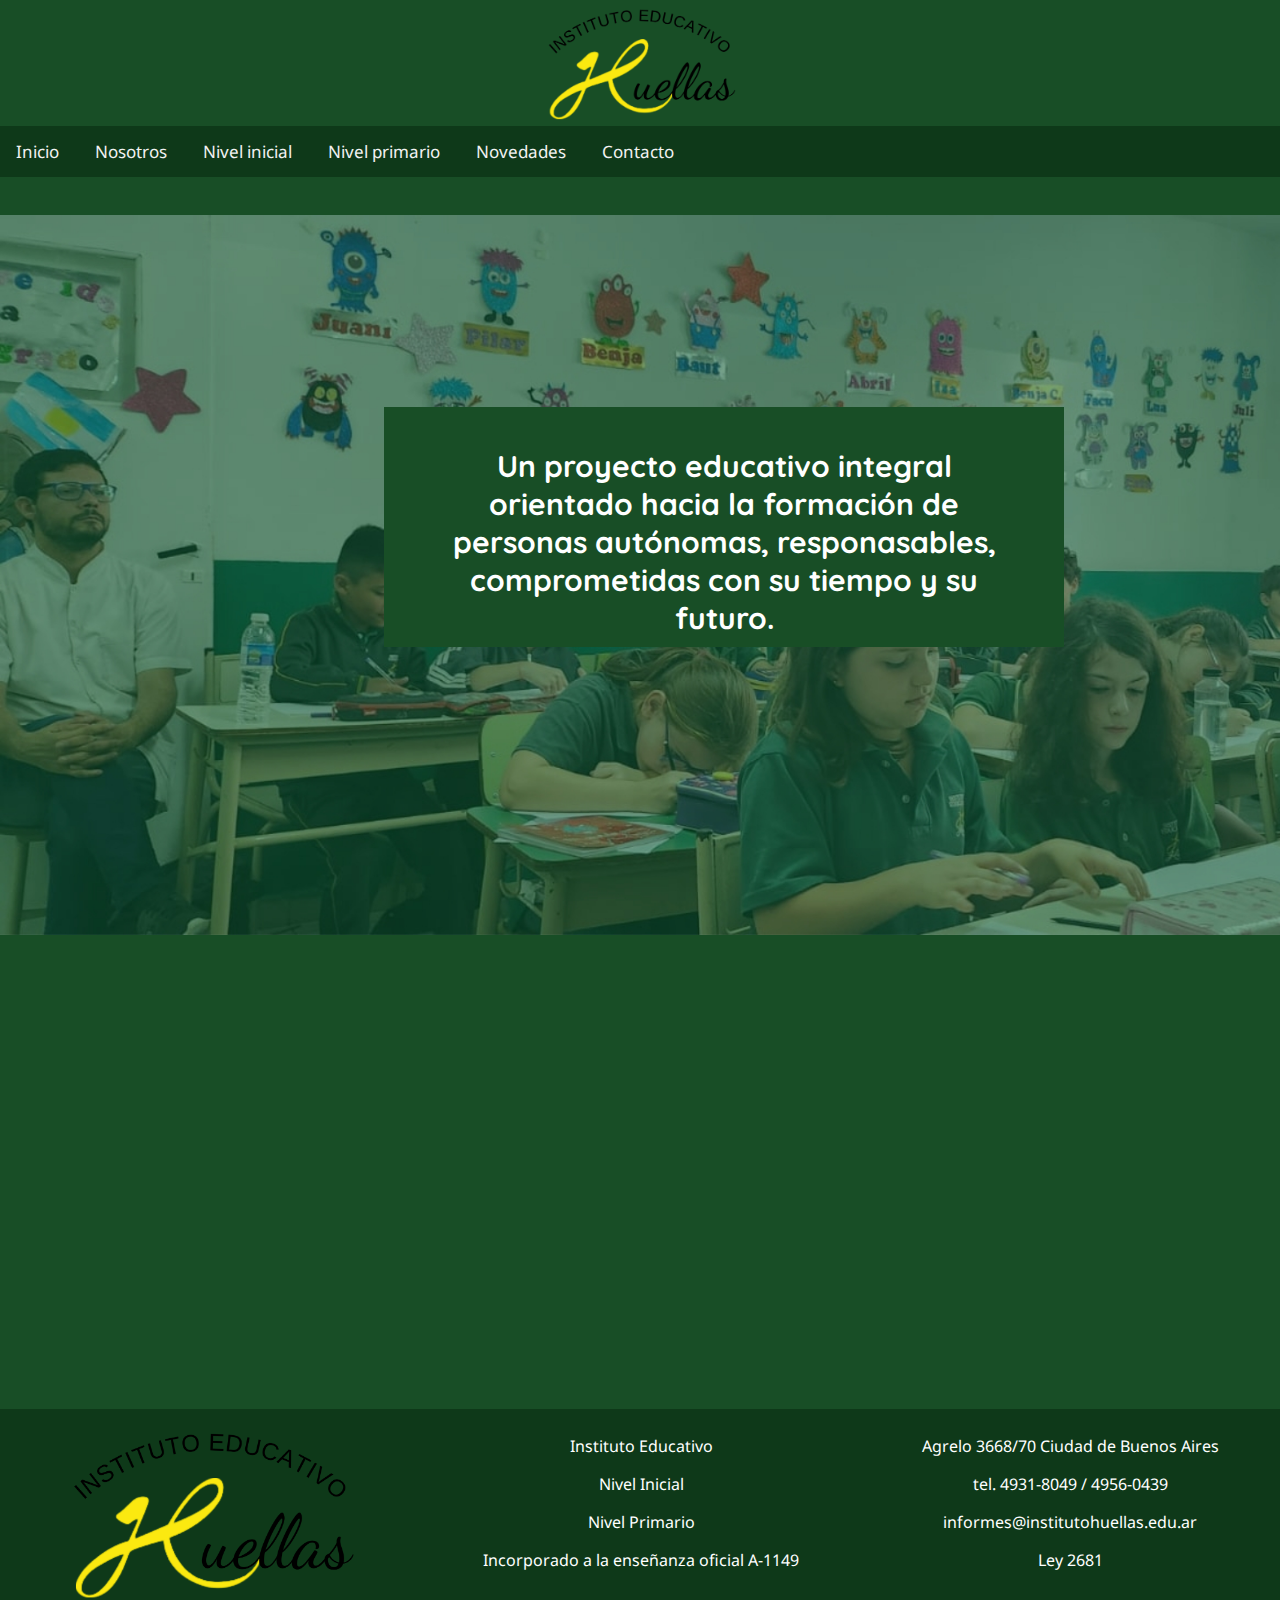
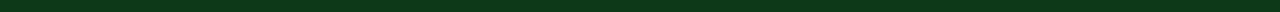
<file: pagina web/index.html>
<!DOCTYPE html>
<html lang="en">
<head>
    <meta charset="UTF-8">
    <meta http-equiv="X-UA-Compatible" content="IE=edge">
    <meta name="viewport" content="width=device-width, initial-scale=1.0">
    <title>Instituto Huellas</title>
    <!-- google fonts -->
    <link rel="preconnect" href="https://fonts.googleapis.com">
    <link rel="preconnect" href="https://fonts.gstatic.com" crossorigin>
    <link href="https://fonts.googleapis.com/css2?family=Quicksand&display=swap" rel="stylesheet">
    <link rel="preconnect" href="https://fonts.googleapis.com">
    <link rel="preconnect" href="https://fonts.gstatic.com" crossorigin>
    <link href="https://fonts.googleapis.com/css2?family=Noto+Sans&family=Quicksand&display=swap" rel="stylesheet">
    <link rel="preconnect" href="https://fonts.googleapis.com">
    <link rel="preconnect" href="https://fonts.gstatic.com" crossorigin>
    <link href="https://fonts.googleapis.com/css2?family=Noto+Sans&family=Quicksand&family=Rajdhani:wght@300&display=swap" rel="stylesheet">
    <!-- css main -->
    <link rel="stylesheet" href="./css/estilos.css">
    <link rel="stylesheet" href="https://cdnjs.cloudflare.com/ajax/libs/font-awesome/4.7.0/css/font-awesome.min.css">
</head>
<body>
    <header class="header">
        <div class="contenedor-logo" >
            <img class="logo" src="img/INSTITUTO EDUCATIVO (2).png" alt="Logo del Instituto Huellas">
        </div>
        <div class="topnav" id="myTopnav">
            <a href="./index.html">Inicio</a>
            <a href="./pages/nosotros.html"> Nosotros</a>
            <a href="./pages/nivel-inicial.html">Nivel inicial</a>
            <a href="./pages/nivel-primario.html">Nivel primario</a>
            <a href="./pages/novedades.html">Novedades</a>
            <a href="./pages/contacto.html">Contacto</a>
            <a href="javascript:void(0);" class="icon" onclick="myFunction()">
            <i class="fa fa-bars"></i>
            </a>
        </div>
    </header>
    <main>
        <section class="contenedor-article">
            <article class="background-img">
                <div>
                    <h1 class="texto-foto-inicio">Un proyecto educativo integral orientado hacia la formación de personas autónomas, responasables, comprometidas con su tiempo y su futuro. </h1>
                </div>
            </article>
        </section>
            <div>
            <iframe class="mapa" src="https://www.google.com/maps/embed?pb=!1m18!1m12!1m3!1d3283.4242769802245!2d-58.42030752344309!3d-34.61871705829184!2m3!1f0!2f0!3f0!3m2!1i1024!2i768!4f13.1!3m3!1m2!1s0x95bcca57e47a854d%3A0x340aff1d9b57d7a5!2sInstituto%20Huellas!5e0!3m2!1ses!2sar!4v1684187469640!5m2!1ses!2sar" width="1280" height="350" style="border:0;" allowfullscreen="" loading="lazy" referrerpolicy="no-referrer-when-downgrade"></iframe>
            </div>
    </main>
    <footer class="footer">

        <div class="footer-logoytextos" >
            <div class="contenedorLogo-footer">
                <a href="./index.html">
                    <img class="logo-footer" src="img/INSTITUTO EDUCATIVO (2).png" alt="logo">
                </a>
            </div>
            <div class="texto-centrado" >
                <p>Instituto Educativo</p>
                <p>Nivel Inicial</p>
                <p>Nivel Primario</p>
                <p>Incorporado a la enseñanza oficial A-1149</p>
            </div>
            <div class="texto-lado-derecho" > 
                <p>Agrelo 3668/70 Ciudad de Buenos Aires</p>
                <p>tel. 4931-8049 / 4956-0439</p>
                <p>informes@institutohuellas.edu.ar</p>
                <p>Ley 2681</p>
            </div>
        </div>
    </footer>
    <script>
        function myFunction() {
        var x = document.getElementById("myTopnav");
        if (x.className === "topnav") {
            x.className += " responsive";
        } else {
            x.className = "topnav";
        }
        }
        </script>
</body>
</html>
</file>
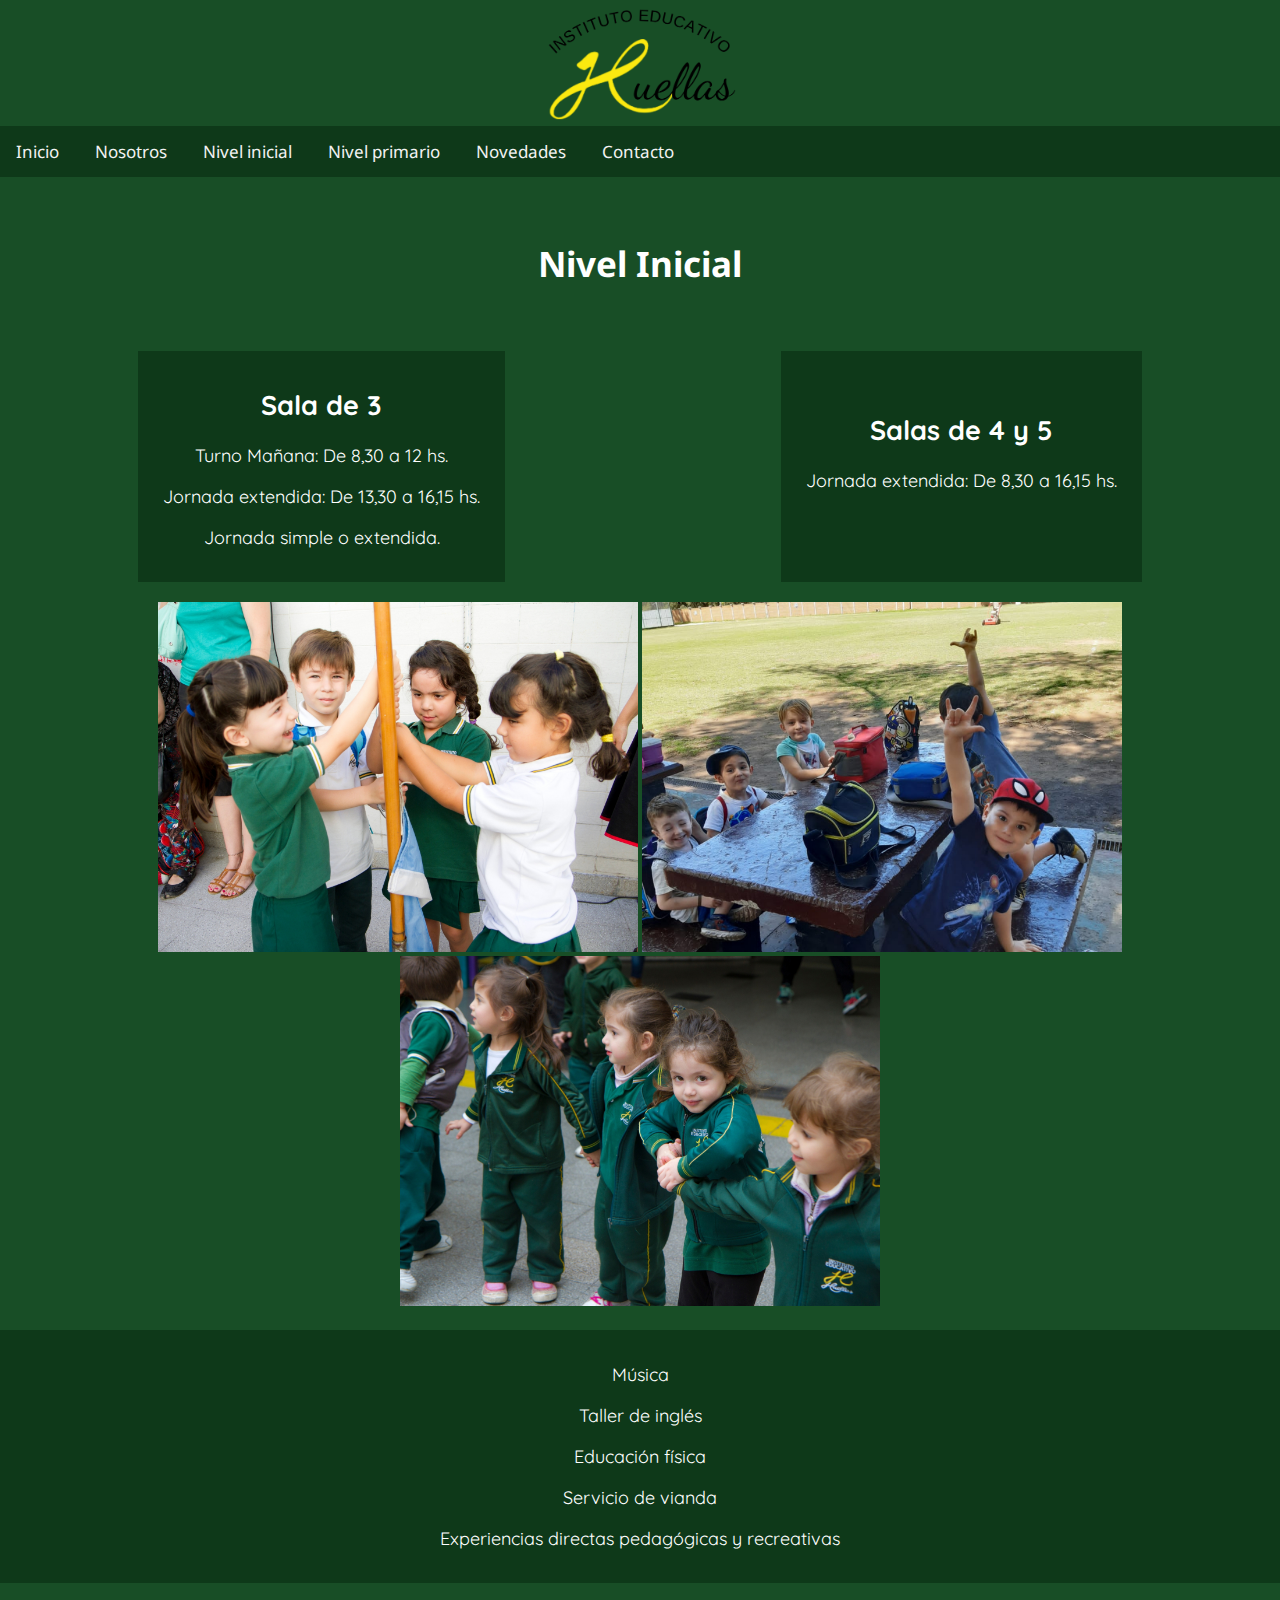
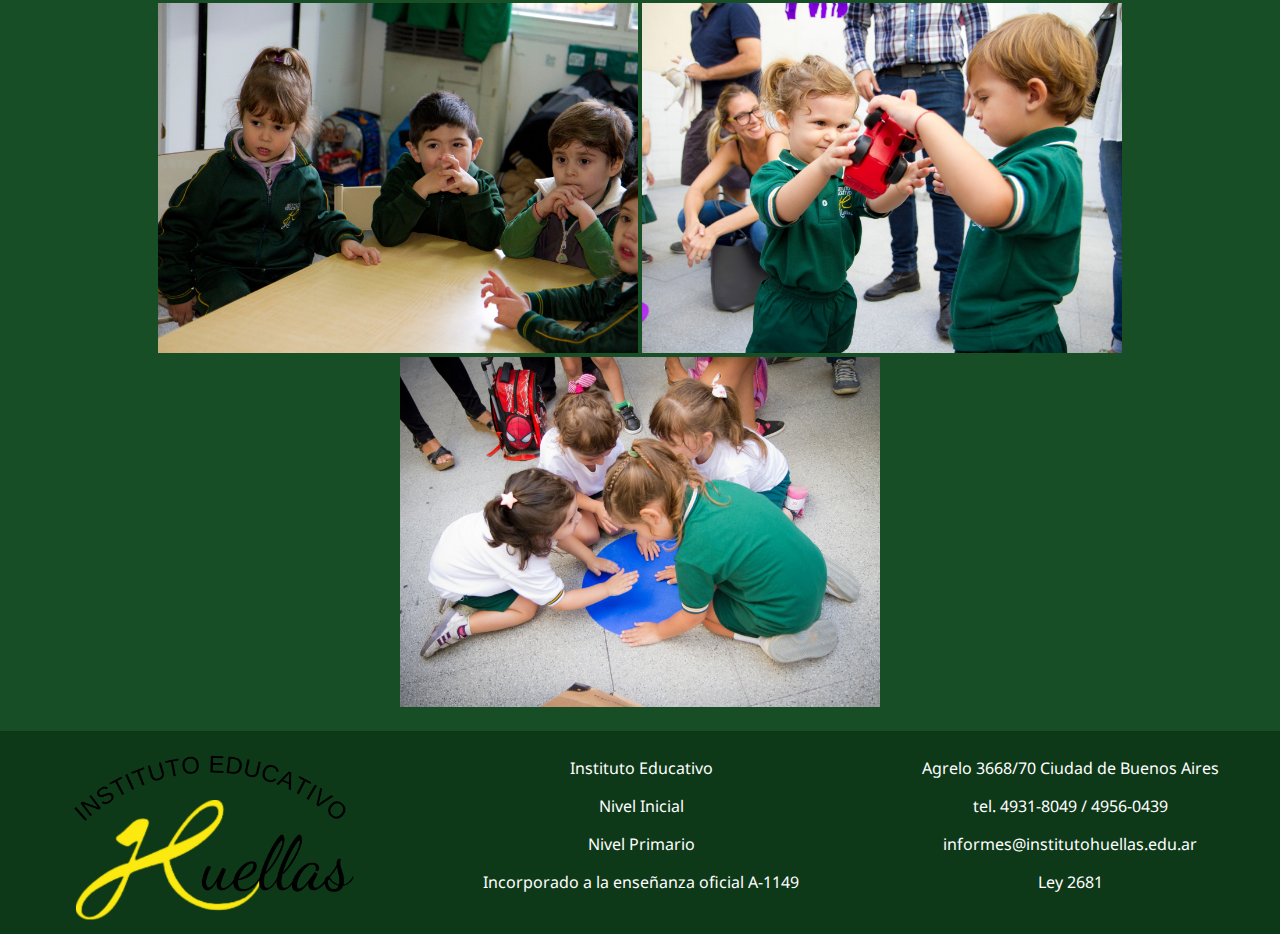
<file: pagina web/pages/nivel-inicial.html>
<!DOCTYPE html>
<html lang="en">
<head>
    <meta charset="UTF-8">
    <meta http-equiv="X-UA-Compatible" content="IE=edge">
    <meta name="viewport" content="width=device-width, initial-scale=1.0">
    <title>Instituto Huellas</title>
    <link rel="stylesheet" href="../css/estilos.css">
    <link rel="preconnect" href="https://fonts.googleapis.com">
    <link rel="preconnect" href="https://fonts.gstatic.com" crossorigin>
    <link href="https://fonts.googleapis.com/css2?family=Quicksand&display=swap" rel="stylesheet">
    <link rel="preconnect" href="https://fonts.googleapis.com">
    <link rel="preconnect" href="https://fonts.gstatic.com" crossorigin>
    <link href="https://fonts.googleapis.com/css2?family=Noto+Sans&family=Quicksand&display=swap" rel="stylesheet">
    <link rel="preconnect" href="https://fonts.googleapis.com">
    <link rel="preconnect" href="https://fonts.gstatic.com" crossorigin>
    <link href="https://fonts.googleapis.com/css2?family=Noto+Sans&family=Quicksand&family=Rajdhani:wght@300&display=swap" rel="stylesheet">
    <link rel="stylesheet" href="https://cdnjs.cloudflare.com/ajax/libs/font-awesome/4.7.0/css/font-awesome.min.css">
</head>
<body>
    <header class="header">
        <a class="contenedor-logo" href="../index.html">
            <img class="logo" src="../img/INSTITUTO EDUCATIVO (2).png" alt="Logo del Instituto Huellas">
        </a>
        <div class="topnav" id="myTopnav">
            <a href="../index.html">Inicio</a>
            <a href="../pages/nosotros.html"> Nosotros</a>
            <a href="../pages/nivel-inicial.html">Nivel inicial</a>
            <a href="../pages/nivel-primario.html">Nivel primario</a>
            <a href="../pages/novedades.html">Novedades</a>
            <a href="../pages/contacto.html">Contacto</a>
            <a href="javascript:void(0);" class="icon" onclick="myFunction()">
            <i class="fa fa-bars"></i>
            </a>
        </div>
    </header>
    <main>
            <h1 class="titulo" >Nivel Inicial</h1>
            <section>
                <article class="salas345" >
        <div class="salade3" >
            <h2>Sala de 3</h2>
            <p>Turno Mañana: De 8,30 a 12 hs.</p>
            <p>Jornada extendida: De 13,30 a 16,15 hs.</p>
            <p>Jornada simple o extendida.</p>
        </div>
        <div class="salas45" >
            <h2>Salas de 4 y 5</h2>
            <p>Jornada extendida: De 8,30 a 16,15 hs.</p>
        </div>
                </article>
            </section>
        <div class="imagenes1-ni" >
            <img class="imagen3-ni" src="../img/nivel incial 3.jpg" alt="imagen 3 nivel inicial">
            <img class="imagen2-ni" src="../img/nivel inicial 2 (1).jpg" alt="imagen 2 nivel inicial">
            <img class="imagen1-ni" src="../img/Nivel inicial 1 (1).jpg" alt="imagen 1 nivel inicial">
        </div>
        <section>
            <article class="materiasNI" >
        <div>
            <p>Música</p>
            <p>Taller de inglés</p>
            <p>Educación física</p>
            <p>Servicio de vianda</p>
            <p>Experiencias directas pedagógicas y recreativas</p>
        </div>
            </article>
        </section>

        <div class="imagenes2-ni">
            <img class="imagen4-ni" src="../img/nivel inicial 4 (1).jpg" alt="imagen 4 nivel inicial">
            <img class="imagen5-ni" src="../img/nivel inicial 5 (1).jpg" alt="imagen 5 nivel inicial">
            <img class="imagen6-ni" src="../img/nivel inicial 6 (1).jpg" alt="imagen 6 nivel inicial">
        </div>

    </main>
<footer class="footer">
    <div class="footer-logoytextos" >
        <div>
            <img class="logo-footer" src="../img/INSTITUTO EDUCATIVO (2).png" alt="logo">
        </div>
        <div class="texto-centrado" >
            <p>Instituto Educativo</p>
            <p>Nivel Inicial</p>
            <p>Nivel Primario</p>
            <p>Incorporado a la enseñanza oficial A-1149</p>
        </div>
        <div class="texto-lado-derecho" > 
            <p>Agrelo 3668/70 Ciudad de Buenos Aires</p>
            <p>tel. 4931-8049 / 4956-0439</p>
            <p>informes@institutohuellas.edu.ar</p>
            <p>Ley 2681</p>
        </div>
    </div>
</footer>
<script>
    function myFunction() {
    var x = document.getElementById("myTopnav");
    if (x.className === "topnav") {
        x.className += " responsive";
    } else {
        x.className = "topnav";
    }
    }
    </script>
</body>
</html>
</file>
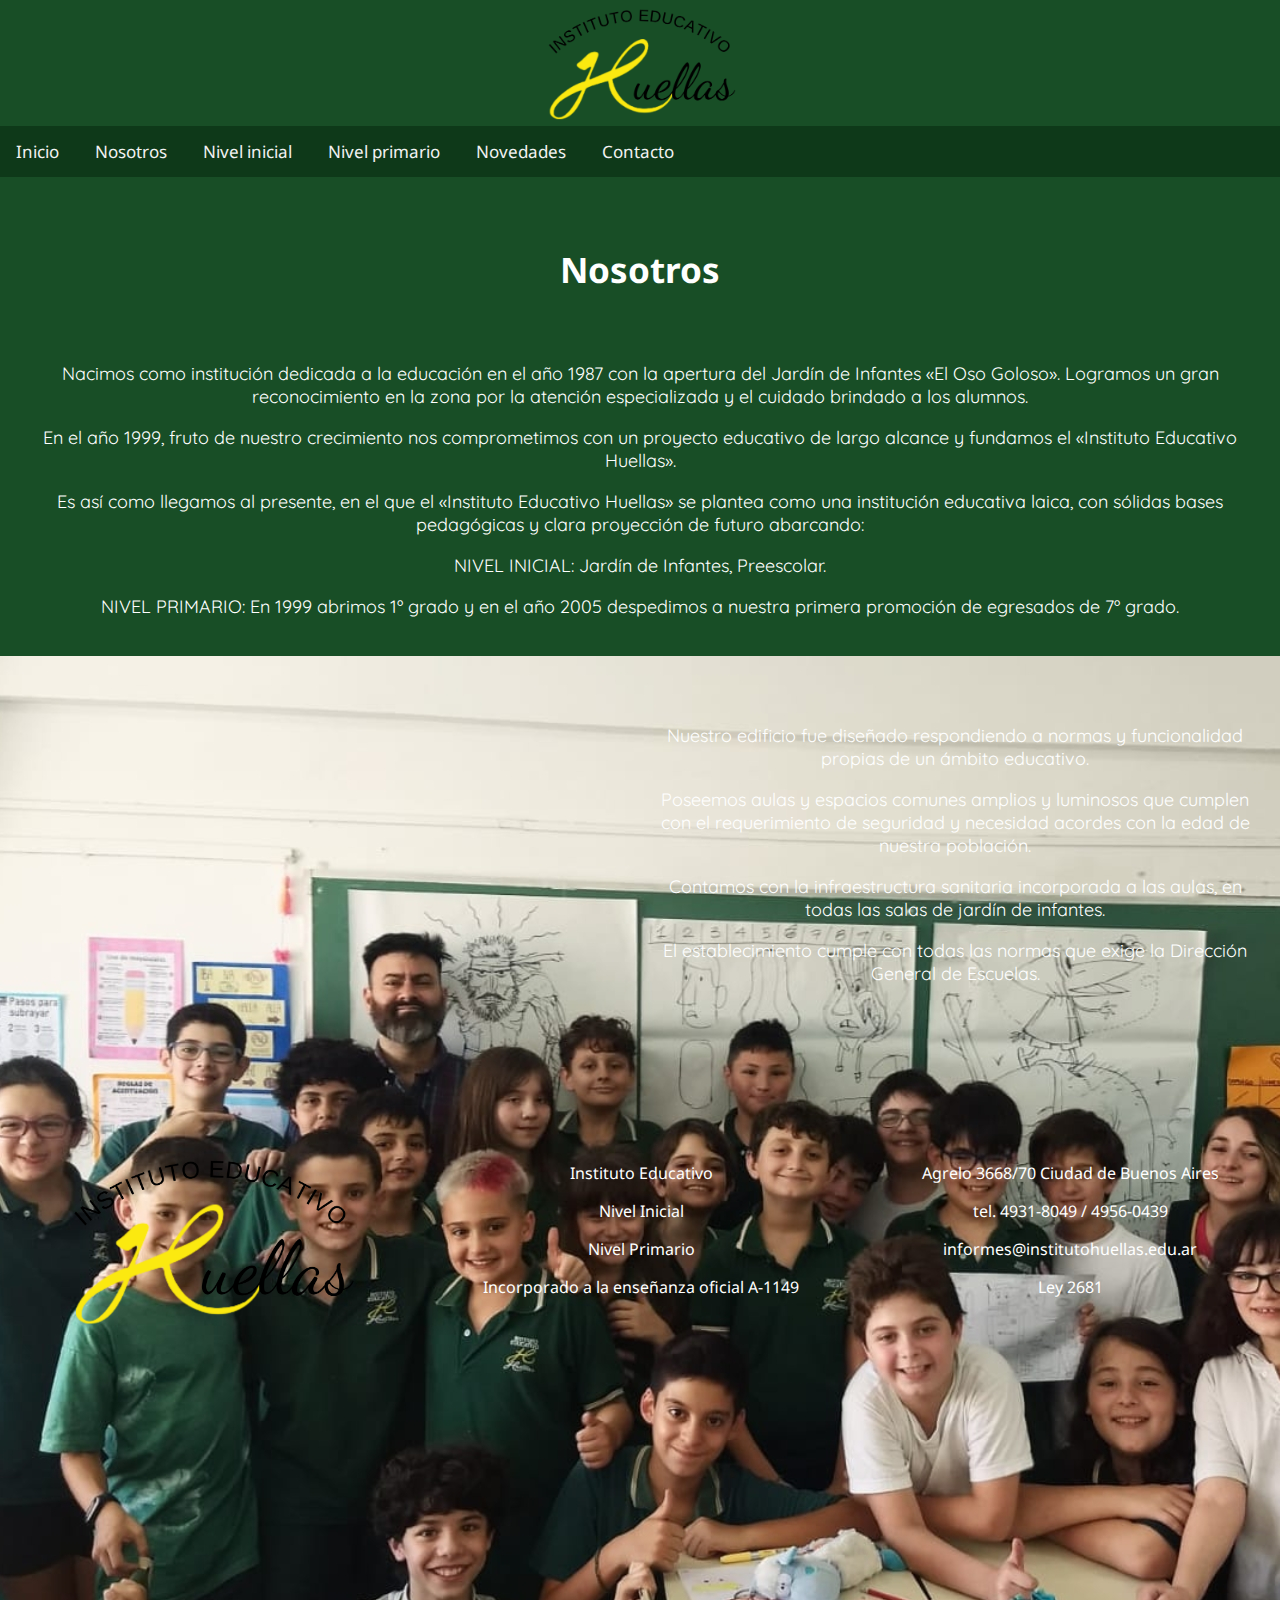
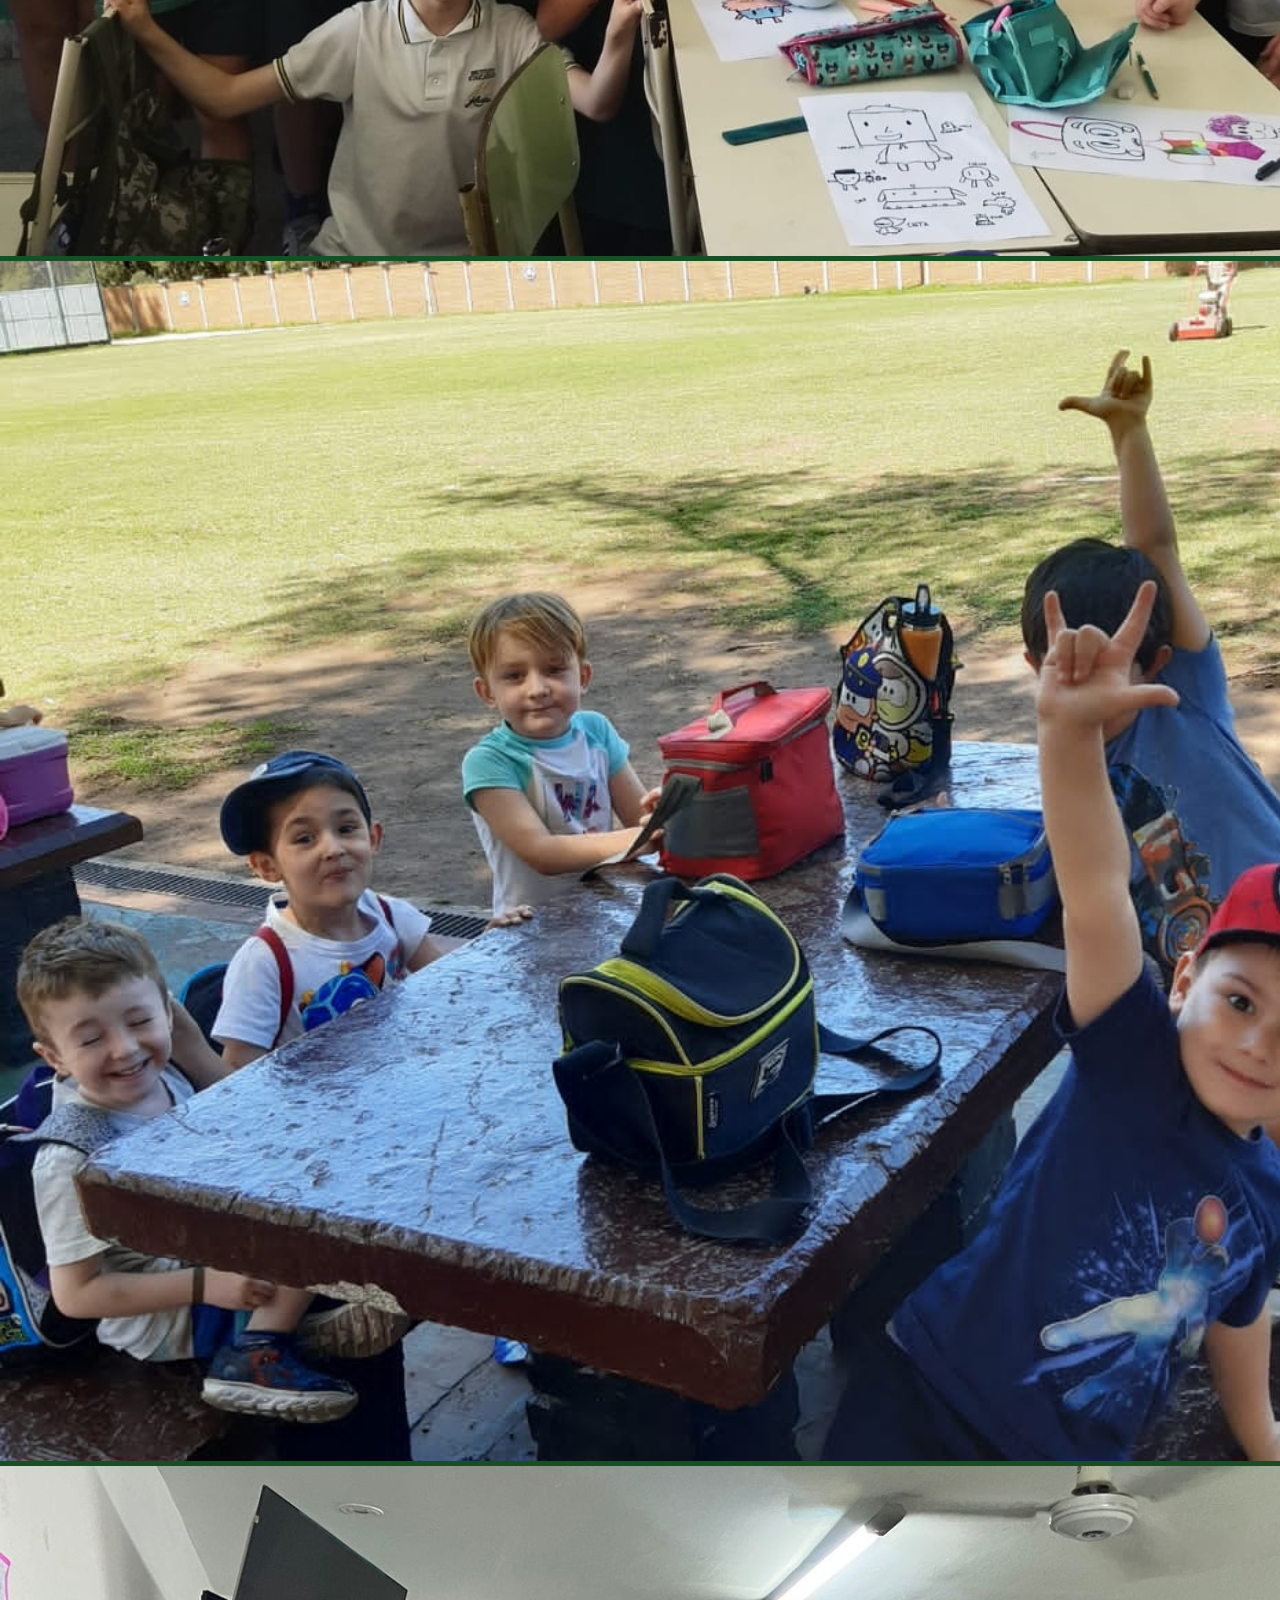
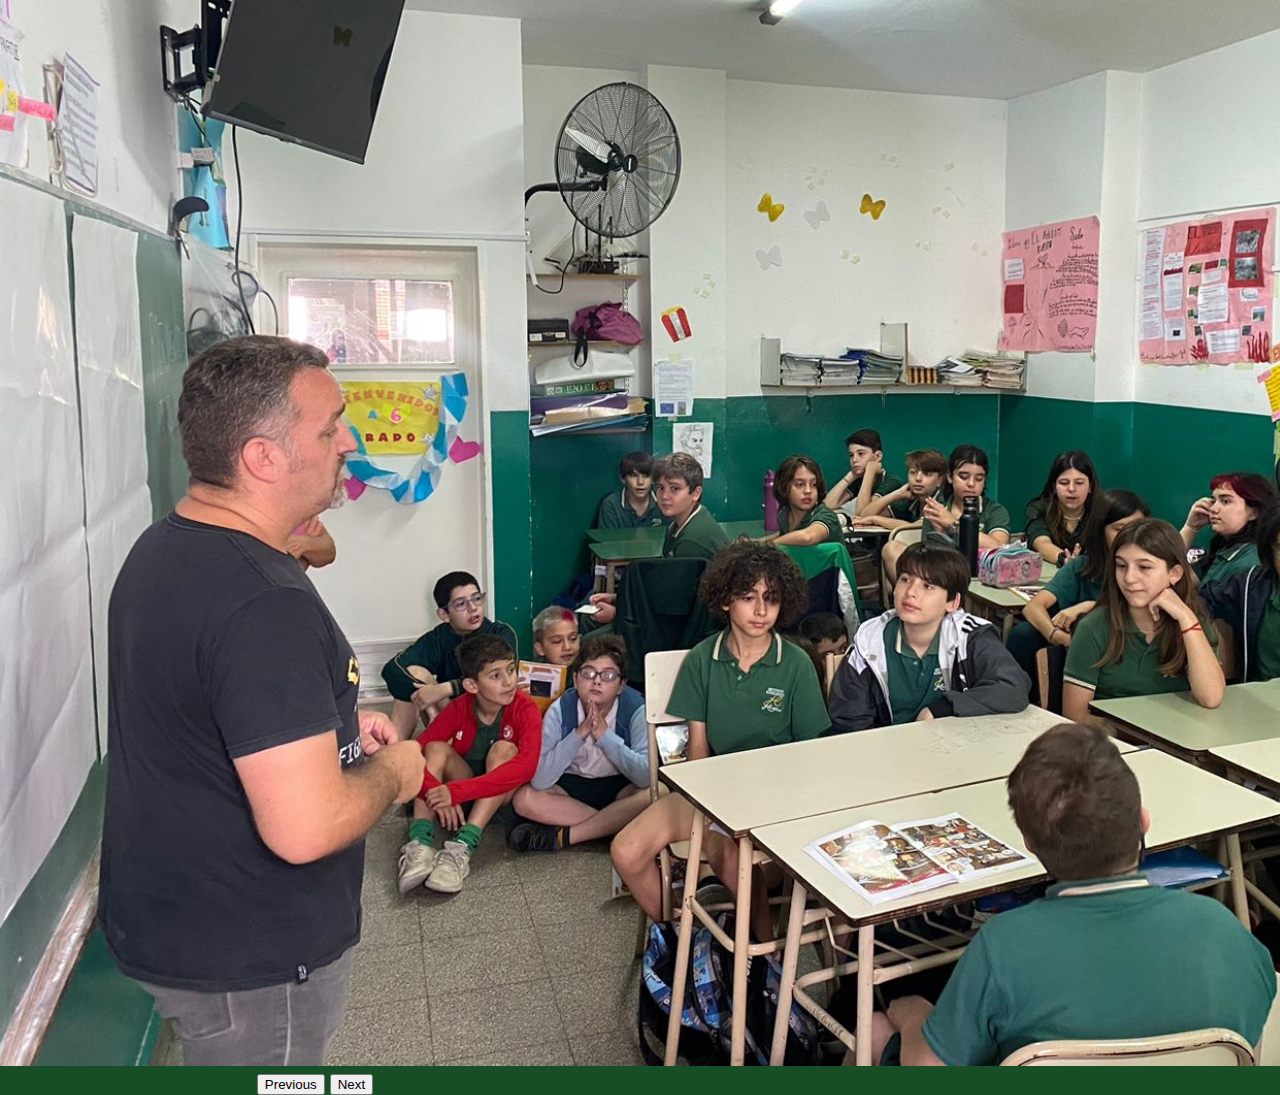
<file: pagina web/pages/nosotros.html>
<!DOCTYPE html>
<html lang="en">
  <head>
    <meta charset="UTF-8" />
    <meta http-equiv="X-UA-Compatible" content="IE=edge" />
    <meta name="viewport" content="width=device-width, initial-scale=1.0" />
    <link
      href="https://cdn.jsdelivr.net/npm/bootstrap@5.3.0-alpha3/dist/css/bootstrap.min.css"
      rel="stylesheet"
      integrity="sha384-KK94CHFLLe+nY2dmCWGMq91rCGa5gtU4mk92HdvYe+M/SXH301p5ILy+dN9+nJOZ"
      crossorigin="anonymous"
    />
    <title>Instituto Huellas</title>
    <link rel="stylesheet" href="../css/estilos.css">
    <link rel="preconnect" href="https://fonts.googleapis.com">
    <link rel="preconnect" href="https://fonts.gstatic.com" crossorigin>
    <link href="https://fonts.googleapis.com/css2?family=Quicksand&display=swap" rel="stylesheet">
    <link rel="preconnect" href="https://fonts.googleapis.com">
    <link rel="preconnect" href="https://fonts.gstatic.com" crossorigin>
    <link href="https://fonts.googleapis.com/css2?family=Noto+Sans&family=Quicksand&display=swap" rel="stylesheet">
    <link rel="preconnect" href="https://fonts.googleapis.com">
    <link rel="preconnect" href="https://fonts.gstatic.com" crossorigin>
    <link href="https://fonts.googleapis.com/css2?family=Noto+Sans&family=Quicksand&family=Rajdhani:wght@300&display=swap" rel="stylesheet">
    <link rel="stylesheet" href="https://cdnjs.cloudflare.com/ajax/libs/font-awesome/4.7.0/css/font-awesome.min.css">
  </head>

  <body>
    <header class="header">
      <a class="contenedor-logo" href="../index.html"> 
        <img class="logo" src="../img/INSTITUTO EDUCATIVO (2).png" alt="Logo del Instituto Huellas">
    </a>
    <div class="topnav" id="myTopnav">
      <a href="../index.html">Inicio</a>
      <a href="../pages/nosotros.html"> Nosotros</a>
      <a href="../pages/nivel-inicial.html">Nivel inicial</a>
      <a href="../pages/nivel-primario.html">Nivel primario</a>
      <a href="../pages/novedades.html">Novedades</a>
      <a href="../pages/contacto.html">Contacto</a>
      <a href="javascript:void(0);" class="icon" onclick="myFunction()">
      <i class="fa fa-bars"></i>
      </a>
  </div>
    </header>
    <main>
      <h2 class="tituloNosotros" >Nosotros</h2>
      <section>
        <article>
      <div class="texto1-nosotros" >
        <p>
          Nacimos como institución dedicada a la educación en el año 1987 con la
          apertura del Jardín de Infantes «El Oso Goloso». Logramos un gran
          reconocimiento en la zona por la atención especializada y el cuidado
          brindado a los alumnos.
        </p>
        <p>
          En el año 1999, fruto de nuestro crecimiento nos comprometimos con un
          proyecto educativo de largo alcance y fundamos el «Instituto Educativo
          Huellas».
        </p>
        <p>
          Es así como llegamos al presente, en el que el «Instituto Educativo
          Huellas» se plantea como una institución educativa laica, con sólidas
          bases pedagógicas y clara proyección de futuro abarcando:
        </p>
        <p>NIVEL INICIAL: Jardín de Infantes, Preescolar.</p>
        <p>
          NIVEL PRIMARIO: En 1999 abrimos 1º grado y en el año 2005 despedimos a
          nuestra primera promoción de egresados de 7º grado.
        </p>
      </div>
        </article>
      </section>
      <section>
        <article class="texto2nosotros" >
          <div class="contenedor-carrusel">
          <div
          id="carouselExampleAutoplaying"
          class="carousel slide"
          data-bs-ride="carousel"
        >
          <div class="carousel-inner">
            <div class="carousel-item active">
              <img src="../img/nivel primario 7.jpg" class="d-block w-100" alt="fotocarousel" />
            </div>
            <div class="carousel-item">
              <img src="../img/nivel inicial 2 (1).jpg" class="d-block w-100" alt="fotocarrusel2" />
            </div>
            <div class="carousel-item">
              <img src="../img/instagram huellas.jpg" class="d-block w-100" alt="fotocarrusel3" />
            </div>
          </div>
          <button
            class="carousel-control-prev"
            type="button"
            data-bs-target="#carouselExampleAutoplaying"
            data-bs-slide="prev"
          >
            <span class="carousel-control-prev-icon" aria-hidden="true"></span>
            <span class="visually-hidden">Previous</span>
          </button>
          <button
            class="carousel-control-next"
            type="button"
            data-bs-target="#carouselExampleAutoplaying"
            data-bs-slide="next"
          >
            <span class="carousel-control-next-icon" aria-hidden="true"></span>
            <span class="visually-hidden">Next</span>
          </button>
        </div>
          </div>
          <div class="textonosotros" >
            <p>Nuestro edificio fue diseñado respondiendo a normas y funcionalidad propias de un ámbito educativo.</p>
            <p>Poseemos aulas y espacios comunes amplios y luminosos que cumplen con el requerimiento de seguridad y necesidad acordes con la edad de nuestra población.</p>
            <p>Contamos con la infraestructura sanitaria incorporada a las aulas, en todas las salas de jardín de infantes.</p>
            <p>El establecimiento cumple con todas las normas que exige la Dirección General de Escuelas.</p>
          </div>
        </article>
      </section>

    </main>
    <footer class="footer">
      <div class="footer-logoytextos" >
          <div>
              <img class="logo-footer" src="../img/INSTITUTO EDUCATIVO (2).png" alt="logo">
          </div>
          <div class="texto-centrado" >
              <p>Instituto Educativo</p>
              <p>Nivel Inicial</p>
              <p>Nivel Primario</p>
              <p>Incorporado a la enseñanza oficial A-1149</p>
          </div>
          <div class="texto-lado-derecho" > 
              <p>Agrelo 3668/70 Ciudad de Buenos Aires</p>
              <p>tel. 4931-8049 / 4956-0439</p>
              <p>informes@institutohuellas.edu.ar</p>
              <p>Ley 2681</p>
          </div>
      </div>
  </footer>
    <script
      src="https://cdn.jsdelivr.net/npm/bootstrap@5.3.0-alpha3/dist/js/bootstrap.bundle.min.js"
      integrity="sha384-ENjdO4Dr2bkBIFxQpeoTz1HIcje39Wm4jDKdf19U8gI4ddQ3GYNS7NTKfAdVQSZe"
      crossorigin="anonymous"
    ></script>
    <script>
      function myFunction() {
      var x = document.getElementById("myTopnav");
      if (x.className === "topnav") {
          x.className += " responsive";
      } else {
          x.className = "topnav";
      }
      }
      </script>
  </body>
</html>
</file>
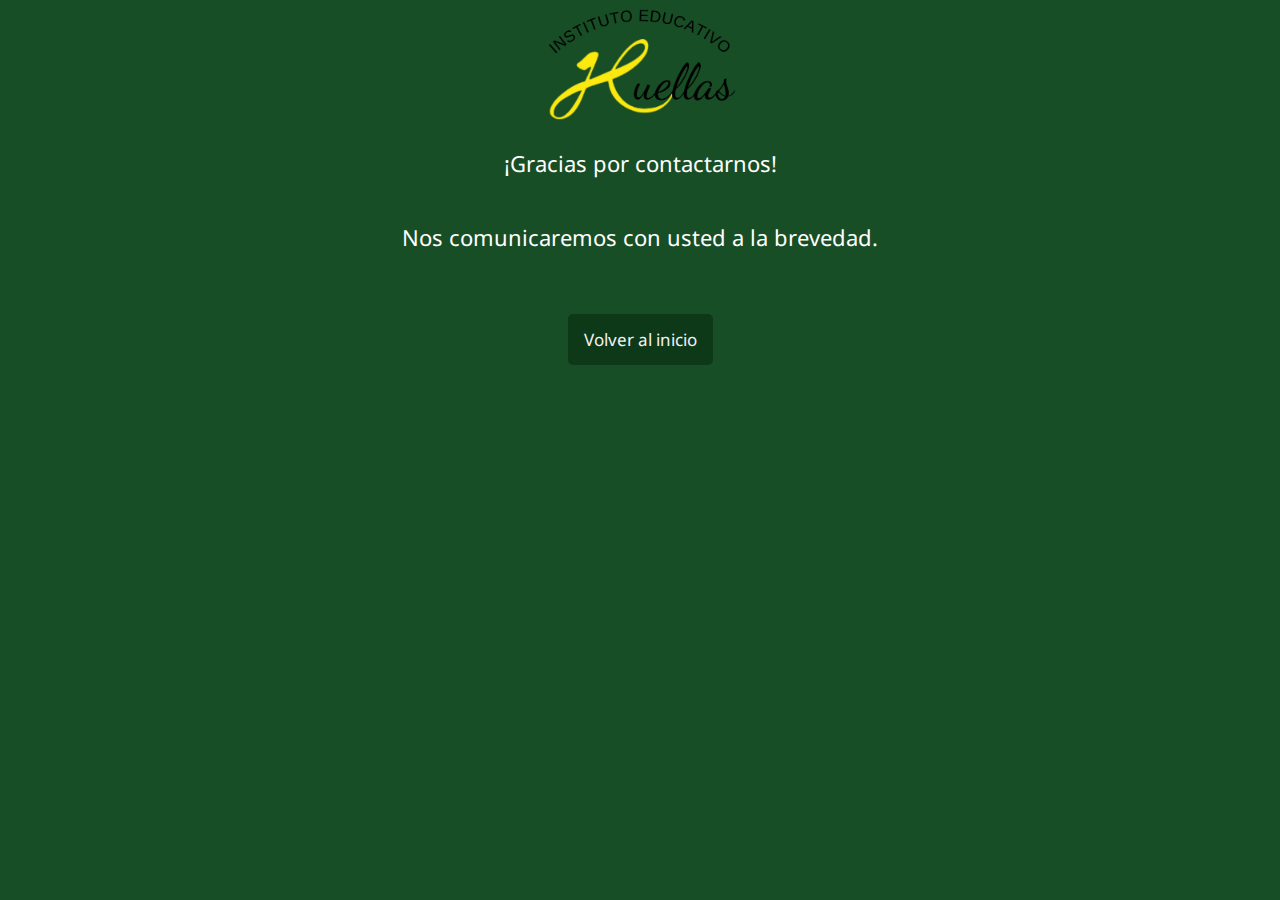
<file: pagina web/pages/volveralinicio.html>
<!DOCTYPE html>
<html lang="en">
<head>
    <meta charset="UTF-8">
    <meta http-equiv="X-UA-Compatible" content="IE=edge">
    <meta name="viewport" content="width=device-width, initial-scale=1.0">
    <title>Instituto Huellas</title>
    <link rel="stylesheet" href="../css/estilos.css">
    <link rel="preconnect" href="https://fonts.googleapis.com">
    <link rel="preconnect" href="https://fonts.gstatic.com" crossorigin>
    <link href="https://fonts.googleapis.com/css2?family=Quicksand&display=swap" rel="stylesheet">
    <link rel="preconnect" href="https://fonts.googleapis.com">
    <link rel="preconnect" href="https://fonts.gstatic.com" crossorigin>
    <link href="https://fonts.googleapis.com/css2?family=Noto+Sans&family=Quicksand&display=swap" rel="stylesheet">
    <link rel="preconnect" href="https://fonts.googleapis.com">
    <link rel="preconnect" href="https://fonts.gstatic.com" crossorigin>
    <link href="https://fonts.googleapis.com/css2?family=Noto+Sans&family=Quicksand&family=Rajdhani:wght@300&display=swap" rel="stylesheet">
    <link rel="stylesheet" href="https://cdnjs.cloudflare.com/ajax/libs/font-awesome/4.7.0/css/font-awesome.min.css">
</head>
<body>
    <header>
        <a class="contenedor-logo" href="../index.html">
            <img class="logo" src="../img/INSTITUTO EDUCATIVO (2).png" alt="logo instituto huellas">
        </a>
    </header>
    <main>
        <section>
            <article>
                <div class="contenedortextos" >
                    <p>¡Gracias por contactarnos!</p>
                    <p>Nos comunicaremos con usted a la brevedad.</p>
                    <a class="volverainicio" href="../index.html">Volver al inicio</a>
                </div>
            </article>
        </section>
    </main>
</body>
</file>
<file: pagina web/css/estilos.css>
.header{
    align-items: center;
    width: 100%;
}


.contenedor-logo{
    gap: 120px;
    display: flex;
    justify-content: center;
    width: 100%;
}


.logo{
    height: 40%;
    width: 200px;
    display: flex;
}


body{
    background-color: #184e26;
}

.background-img{
    background-image: url(../img/imagen\ inicio.jpg);
    min-height: 80vh;
    width: 100%;
    background-repeat: no-repeat;
    background-size: cover;
    margin-bottom: 100px;
}


.background-img{
    margin-top: 3%;
}


.texto-foto-inicio{
    font-size: 30px;
    background-color: #184e26;
    color: white;
    width: 600px;
    height: 160px;
    display: inline-block;
    text-align: center;
    margin-right: 30%; margin-top: 15%; margin-bottom: 15%; margin-left: 30%;
    font-family: 'Quicksand', sans-serif;
}

.mapa{
    width: 100%;
    padding-bottom: 10px;
    padding-top: 10px;
}

/* FOOTER */

.footer{
    background-color: #0e3919;
}

.logo-footer{
    width: 300px;
    text-align: center;
}

.footer-logoytextos{
    display: flex;
    flex-direction: row;
    justify-content: center;
    justify-content: space-around;
    padding-top: 10px;
}

.texto-centrado{
    text-align: center;
    /* margin-right: 8%;
    margin-left: 16%; */
    /* width: 300px; */
    font-family: 'Noto Sans', sans-serif;
    color: white;
}


.texto-lado-derecho{
    text-align: center;
    font-family: 'Noto Sans', sans-serif;
    /* margin-left: 8%; */
    /* padding-right: 5%; */
    color: white;
}

/* Nivel primario */

.titulo-nivelprimario{
    display: flex;
    justify-content: center;
    font-family: 'Noto Sans', sans-serif;
    color: white;
    font-size: 35px;
}

.texto1np{
    background-color: #0e3919;
    text-align: center;
    font-size: 20px;
    color: white;
    font-family: 'Quicksand', sans-serif;
    width: 600px;
    padding-left: 20px;
    padding-right: 20px;
    padding-top: 10px;
    padding-bottom: 10px;
}

.div-texto1{
    display:flex;
    justify-content: center;
}

.texto2{
    background-color: #0e3919;
    display: flex;
    justify-content: space-around;
    min-height: 30vh;
    width: 100%;
    font-family: 'Quicksand', sans-serif;
    font-size: 18px;
    margin-bottom: 15px;
}

.titulo-texto2{
    text-align: center;
    font-size: 18px;
    background-color: #0e3919;
    font-family: 'Noto Sans', sans-serif;
    color: white;
    padding-top: 2px;
    padding-bottom: 5px;
    margin-top: 10px;
}

.texto2izq{
    font-size: 20px;
    text-align: center;
    font-family: 'Quicksand', sans-serif;
    color: white;
}

.texto2medio{
    font-size: 20px;
    text-align: center;
    font-family: 'Quicksand', sans-serif;
    color: white;
}

.texto2der{
    font-size: 20px;
    text-align: center;
    font-family: 'Quicksand', sans-serif;
    color: white;
}

.imagenes1{
    text-align: center;
    padding-top: 20px;
}

.imagen1{
    height: 350px;
    width: 480px;
}

.imagen2{
    height: 350px;
    width: 480px;
}

.imagen3{
    height: 350px;
    width: 480px;
}

.imagenes2{
    text-align: center;
    padding-bottom: 15px;
}

.imagen4{
    height: 350px;
    width: 480px;
}

.imagen5{
    height: 350px;
    width: 480px;
}

.imagen6{
    height: 350px;
    width: 480px;
}

/* NOSOTROS */

.tituloNosotros{
    color: white;
    padding-bottom: 40px;
    padding-top: 40px;
    font-family: 'Noto Sans', sans-serif;
    font-size: 35px;
    display: flex;
    justify-content: center;
}

.texto1-nosotros{
    text-align: center;
    color: white;
    font-size: 18px;
    font-family: 'Quicksand', sans-serif;
    padding-left: 25px;
    padding-right: 25px;
    padding-bottom: 20px;
}

.texto2nosotros{
    text-align: center;
    color: white;
    background-color: #0e3919;
    max-height: 50vh;
    font-size: 18px;
    font-family: 'Quicksand', sans-serif;
    display: flex;
    flex-direction: row;
    margin-bottom: 30px;
}

.textonosotros{
    padding-top: 50px;
    padding-left: 20px;
    padding-right: 20px;
}


.contenedor-carrusel{
    width: 70vh;
}


/* NIVEL INICIAL */

.titulo{
    text-align: center;
    font-family: 'Noto Sans', sans-serif;
    font-size: 35px;
}

.salas345{
    display: flex;
    flex-direction: row;
    justify-content: space-around;
    color: white;
    font-size: 18px;
    font-family: 'Quicksand', sans-serif;
}

.salade3{
    background-color: #0e3919;
    padding-left: 25px;
    padding-right: 25px;
    padding-top: 15px;
    padding-bottom: 15px;
    text-align: center;
}

.salas45{
    background-color: #0e3919;
    text-align: center;
    padding-left: 25px;
    padding-right: 25px;
    padding-top: 40px;
    padding-bottom: 15px;
}

.materiasNI{
    background-color: #0e3919;
    text-align: center;
    font-size: 18px;
    color: white;
    font-family: 'Quicksand', sans-serif;
    padding-top: 15px;
    padding-bottom: 15px;
    margin-bottom: 20px;
}

.imagenes1-ni{
    text-align: center;
    padding-top: 20px;
    padding-bottom: 20px;
}

.imagen1-ni{
    height: 350px;
    width: 480px;
}
.imagen2-ni{
    height: 350px;
    width: 480px;
}
.imagen3-ni{
    height: 350px;
    width: 480px;
}
.imagenes2-ni{
    text-align: center;
    padding-bottom: 20px;
}
.imagen4-ni{
    height: 350px;
    width: 480px;
}
.imagen5-ni{
    height: 350px;
    width: 480px;
}
.imagen6-ni{
    height: 350px;
    width: 480px;
}

    /* NOVEDADES */

.titulo{
    text-align: center;
    font-family: 'Noto Sans', sans-serif;
    font-size: 35px;
}

.listasDeMateriales{
    display: flex;
    flex-direction: row;
    justify-content: space-around;
    padding-top: 50px;
    padding-bottom: 30px;
}

.cicloLectivo2023{
    font-family: 'Noto Sans', sans-serif;
    color: white;
    font-size: 28px;
    text-align: center;
}

.listasyFicha{
    font-family: 'Noto Sans', sans-serif;
    display: inline-block;
}


.primero{
    border-radius: 10px;
    border: 3px solid #fbe910;
    padding: 8px;
    font-size: 20px;
    font-weight: 300;
    color: white;
    display: inline-block;
    margin: px;
}

.segundo{
    border-radius: 10px;
    border: 3px solid #fbe910;
    padding: 8px;
    font-size: 20px;
    font-weight: 300;
    color: white;
}

.tercero{
    border-radius: 10px;
    border: 3px solid #fbe910;
    padding: 8px;
    font-size: 20px;
    font-weight: 300;
    color: white;
}

.cuarto{
    border-radius: 10px;
    border: 3px solid #fbe910;
    padding: 8px;
    font-size: 20px;
    font-weight: 300;
    color: white;
}

.quinto{
    border-radius: 10px;
    border: 3px solid #fbe910;
    padding: 8px;
    font-size: 20px;
    font-weight: 300;
    color: white;
}

.sexto{
    border-radius: 10px;
    border: 3px solid #fbe910;
    padding: 8px;
    font-size: 20px;
    font-weight: 300;
    color: white;
}

.septimo{
    border-radius: 10px;
    border: 3px solid #fbe910;
    padding: 8px;
    font-size: 20px;
    font-weight: 300;
    color: white;
}

.ficha{
    border-radius: 10px;
    border: 3px solid #fbe910;
    padding: 8px;
    font-size: 20px;
    font-weight: 300;
    color: white;
    display: flex;
    flex-direction: column;
    align-items: center;
    justify-content: space-around;
    margin-top: 15px
}

.primero:hover{
    background-color: #fbe910;
    color: black;
}

.segundo:hover{
    background-color: #fbe910;
    color: black;
}

.tercero:hover{
    background-color: #fbe910;
    color: black;
}

.cuarto:hover{
    background-color: #fbe910;
    color: black;
}

.quinto:hover{
    background-color: #fbe910;
    color: black;
}

.sexto:hover{
    background-color: #fbe910;
    color: black;
}

.septimo:hover{
    background-color: #fbe910;
    color: black;
}

.ficha:hover{
    background-color: #fbe910;
    color: black;
}

.album3{
    width: 480px;
    height: 350px;
}

body {
    margin: 0;
    padding: 0;
}

.container {
    position: relative;
    height: 100vh;
    background-image: url("img/javierrovella4toy6to.jpg");
    background-size: cover;
    background-position: center;
}


.overlay-link {
    position: absolute;
    top: 50%;
    left: 50%;
    transform: translate(-50%, -50%);
    text-decoration: none;
    color: #fff;
}

h1 {
    font-size: 32px;
    text-align: center;
    padding: 40px;
    color: #f2f2f2;
    font-family: 'Noto Sans', sans-serif;
}

.huellasenimagenes{
    background-color: #0e3919;
    font-size: 32px;
    text-align: center;
    padding: 40px;
    color: #f2f2f2;
    margin-top: 20px;
    margin-bottom: 30px;
    font-family: 'Noto Sans', sans-serif;
}

.javierRovella{
    color: white;
    padding-left: 20px;
    padding-bottom: 10px;
    font-family: 'Noto Sans', sans-serif;
}

.pernoctada{
    color: white;
    padding-top: 30px;
    padding-left: 20px;
    padding-bottom: 10px;
    font-family: 'Noto Sans', sans-serif;
}

.ferCalvi{
    color: white;
    padding-top: 30px;
    padding-left: 20px;
    padding-bottom: 10px;
    font-family: 'Noto Sans', sans-serif;
}

/* CONTACTO */

.titulo{
    font-size: 35px;
    font-family: 'Noto Sans', sans-serif;
    color: white;
}

.article-h1-p-contac{
    /* display: grid;
    grid-template-columns: 1fr;
    grid-template-rows: 1fr; */
    height: 80vh;
    margin-top: 20px;
    display: flex;
    flex-direction: column;
}

form{
    grid-column: 1/2;
    grid-row: 1/2;
    justify-self: center;
    align-self: center;
    width: 60%;
    margin-top: 40px;
    /* margin-bottom: 40px; */
}


.contactanos{
    display: flex;
    flex-direction: column;
    align-items: center;
    font-size: 35px;
    color: white;
}

.asunto-contactanos{
    width: 100%;
    margin-top: 20px;
}

.contenedor-nombre-mail-contactanos{
    width: 100%;
}

textarea{
    width: 100%;
    margin-top: 20px;
}

.boton-enviar-contactanos{
    text-align: center;
    color: white;
}

.contenedor-boton-enviar-contactanos{
    width: 100%;
    text-align: center;
    margin-top: 20px;
}

.bg-input{
    background-color: #0e3919;
    border: 0;
    border-bottom: 2px solid white;
}

.bg-input-enviar{
    border-radius: 10px;
    border: 3px solid #fbe910;
    padding: 8px;
    font-size: 20px;
    font-weight: 300;
}

.bg-input-enviar:hover{
    background-color: #fbe910;
    color: black;
}

.contacto{
    text-align: center;
    color: white;
    font-size: 20px;
    font-family: 'Noto Sans', sans-serif;
    margin: 20px;
}

:root{
    --facebook: #0e3919;
    --instagram: #0e3919;
}

.contenedor-redes{
    display: flex;
    /* height: 100vh; */
    align-items: center;
    justify-content: center;
}

.contenedor-redes ul li{
    display: inline-block;
    margin: 0 5px;
    width: 100px;
    height: 100px;
    text-align: center;
}

.contenedor-redes ul li a{
    display: block;
    padding: 0 10px;
    background: #333;
    line-height: 70px;
    font-size: 35px;
    box-shadow: 0 3px 5px 0px rgba(0, 0, 0, .2);
    transition: .2s;
    color: #fbe910;
}

.contenedor-redes ul:hover a{
    filter: blur(2px);
}

.contenedor-redes ul li a:hover{
    transform: translateY(-3px) scale(1.05);
    box-shadow: 0 5px 5px 0px rgba(0, 0, 0, .4);
    filter: none;
}

.contenedor-redes ul li .facebook:hover{
    background: var(--facebook);
}

.contenedor-redes ul li .instagram:hover{
    background: var(--instagram);
}

.titulo-redes{
    display: flex;
    justify-content: space-around;
    background-color: #0e3919;
    color: white;
    font-family: 'Noto Sans', sans-serif;
    margin-top: 15px;
    margin-bottom: 20px;
    padding-top: 10px;
    padding-bottom: 10px;
}

/* NAV */


.topnav {
    overflow: hidden;
    background-color: #0e3919;
    justify-content: center;
    list-style-type: none;
    align-items: center;
}

.topnav a {
    display: inline-block;
    justify-content: center;
    color: #f2f2f2;
    text-align: center;
    padding: 14px 16px;
    text-decoration: none;
    font-size: 17px;
    font-family: 'Noto Sans', sans-serif;
}

.topnav a:hover {
    background-color: #fbe910;
    color: black;
}
.topnav a.active {
    background-color: #0e3919;
    color: white;
}

.topnav .icon {
    display: none;
}

/* VOLVER AL INICIO */
.contenedortextos{
    display: flex;
    flex-direction: column;
    align-items: center;
    color: white;
    font-size: 22px;
    font-family: 'Noto Sans', sans-serif;
}

.volverainicio{
    display: inline-block;
    justify-content: center;
    color: #f2f2f2;
    text-align: center;
    padding: 14px 16px;
    text-decoration: none;
    font-size: 17px;
    font-family: 'Noto Sans', sans-serif;
    background-color: #0e3919;
    border-radius: 5px;
    margin-top: 40px;
}

.volverainicio:hover{
    background-color: #fbe910;
    color: black;
}


@media screen and (max-width: 768px) {
    .topnav a:not(:first-child) {display: none;}
    .topnav a.icon {
    float: right;
    display: block;
    }
}

@media screen and (max-width: 768px) {
    .topnav.responsive {position: relative;}
    .topnav.responsive .icon {
    position: absolute;
    right: 0;
    top: 0;
    }
    .topnav.responsive a {
    float: none;
    display: block;
    text-align: left;
    }

/* PANATALLA TABLET */
/* INICIO  */

@media screen and (max-width:768px){

/* INICIO  */
.background-img{
    background-image: url(../img/imagen\ inicio.jpg);
    min-height: 50vh;
    width: 100%;
    background-repeat: no-repeat;
    background-size: cover;
    margin-bottom: 100px;
}

.texto-foto-inicio{
    display: flex;
    flex-direction: column;
    font-size: 20px;
    background-color: #184e26;
    color: white;
    width: 280px;
    height: 160px;
    /* display: inline-block; */
    /* text-align: center; */
    /* margin: 20%; */
    font-family: 'Quicksand', sans-serif;
}
.contenedor-article{
    display: flex;
}
/* NOSOTROS */

.texto2nosotros{
    display: flex;
    flex-direction: column;
    text-align: center;
    max-height: 120vh;
    margin-bottom: 30px;
}

.contenedor-carrusel{
    width: 100%
}

/* NIVEL INICIAL */

.salas345{
    display: flex;
    flex-direction: column;
}

/* NIVEL PRIMARIO */
.texto2{
    display: flex;
    flex-direction: column;
}

/* CONTACTO */
.contacto{
    margin-top: 50px;
}

/* NOVEDADES */
.listasDeMateriales{
    display: flex;
    flex-direction: column;
    justify-content: space-around;
    padding-top: 50px;
    padding-bottom: 30px;
}

.listasyFicha{
    font-family: 'Noto Sans', sans-serif;
    display: inline-block;
}

/* FOOTER */

.footer-logoytextos{
    display: flex;
    flex-direction: column;
    align-items: center;
    }

.contenedorLogo-footer{
    display: flex;
    justify-content: center;
    }
}

/* PANTALLA CELULAR */
/* INICIO  */
@media screen and (max-width:480px){
    .background-img{
        background-image: url(../img/imagen\ inicio.jpg);
        min-height: 50vh;
        width: 100%;
        background-repeat: no-repeat;
        background-size: cover;
        margin-bottom: 100px;
    }

    .background-img{
        margin-top: 3%;
    }

    .texto-foto-inicio{
        font-size: 18px;
        background-color: #184e26;
        color: white;
        width: 280px;
        height: 120px;
        /* display: inline-block;
        text-align: center; */
        margin: 20%;
        font-family: 'Quicksand', sans-serif;
    }

    .contenedor-article{
        display: flex;
    }

    .texto-centrado{
        text-align: center;
        font-family: 'Noto Sans', sans-serif;
        color: white;
    }

    .texto-lado-derecho{
        text-align: center;
        font-family: 'Noto Sans', sans-serif;
        /* margin-left: 10%; */
        /* padding-right: 5%; */
        color: white;
    }

/* NOSOTROS  */
.texto2nosotros{
    display: flex;
    flex-direction: column;
    text-align: center;
    max-height: 120vh;
    margin-bottom: 30px;
    }

.contenedor-carrusel{
    width: 100%
    }

/* NIVEL PRIMARIO */
.texto2{
    display: flex;
    flex-direction: column;
    }

/* NIVEL INICIAL */
.salas345{
    display: flex;
    flex-direction: column;
    }

/* CONTACTO */
.contacto{
    margin-top: 70px;
}

/* FOOTER */

.footer-logoytextos{
    display: flex;
    flex-direction: column;
    align-items: center;
    }

.contenedorLogo-footer{
    display: flex;
    justify-content: center;
    }
}
</file>
